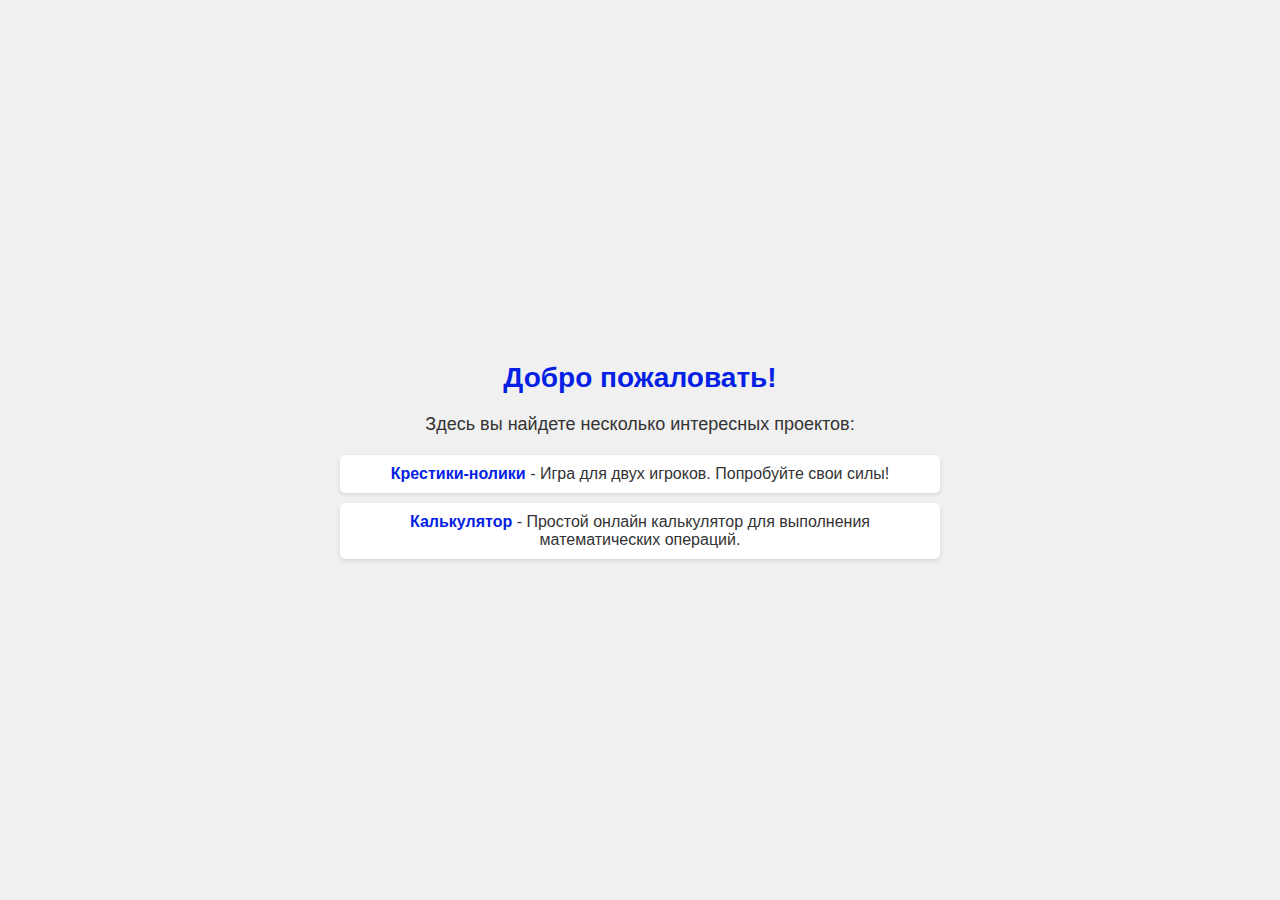
<file: index.html>
<!DOCTYPE html>
<html lang="ru">
<head>
    <meta charset="UTF-8">
    <meta name="viewport" content="width=device-width, initial-scale=1.0">
    <title>Лабораторная работа 4</title>
    <style>
        body {
            font-family: 'Arial', sans-serif;
            margin: 0;
            padding: 0;
            background-color: #f0f0f0;
            color: #333;
            display: flex;
            justify-content: center;
            align-items: center;
            height: 100vh;
        }

        .container {
            text-align: center;
        }

        h1 {
            margin-top: 30px;
            font-size: 28px;
            color: #051fe4;
        }

        p {
            margin: 20px 0;
            font-size: 18px;
            color: #333;
        }

        ol {
            list-style-type: none;
            padding: 0;
            margin: 0 auto;
            max-width: 600px;
        }

        li {
            margin-bottom: 10px;
            background-color: #fff;
            border-radius: 5px;
            padding: 10px;
            box-shadow: 0 2px 4px rgba(0, 0, 0, 0.1);
            transition: transform 0.3s ease;
        }

        li:hover {
            transform: translateY(-4px);
        }

        a {
            text-decoration: none;
            color: #051fe4;
            font-weight: bold;
        }

        a:hover {
            text-decoration: underline;
        }
    </style>
</head>
<body>
    <div class="container">
        <h1>Добро пожаловать!</h1>
        <p>Здесь вы найдете несколько интересных проектов:</p>
        <ol>
            <li>
                <a href="tiktak/index.html">Крестики-нолики</a> - Игра для двух игроков. Попробуйте свои силы!
            </li>
            <li>
                <a href="calc/index.html">Калькулятор</a> - Простой онлайн калькулятор для выполнения математических операций.
            </li>
        </ol>
    </div>
</body>
</html>
</file>
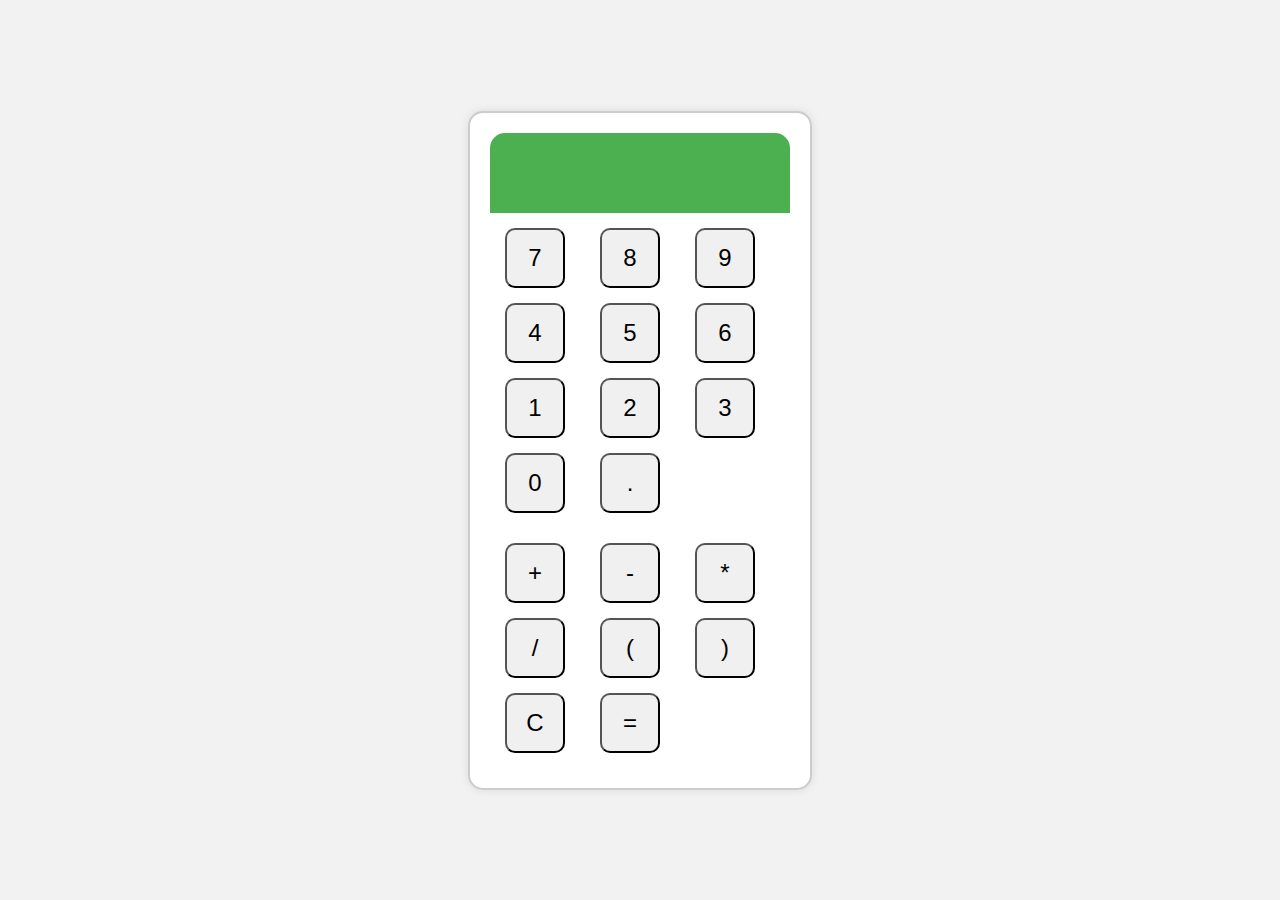
<file: calc/index.html>
<!DOCTYPE html>
<html lang="ru">
<head>
    <meta charset="UTF-8">
    <meta name="viewport" content="width=device-width, initial-scale=1.0">
    <meta http-equiv="X-UA-Compatible" content="ie=edge">
    <link href="https://fonts.googleapis.com/css2?family=Jost&display=swap" rel="stylesheet">
    <link href="https://fonts.googleapis.com/css2?family=Prompt&display=swap" rel="stylesheet">
    <style>
        body {
            font-family: 'Prompt', sans-serif;
            background-color: #f2f2f2;
            display: flex;
            justify-content: center;
            align-items: center;
            height: 100vh;
            margin: 0;
        }

        .calc-container {
            width: 300px;
            margin: 10px auto;
            border: 2px solid #ccc;
            border-radius: 15px;
            text-align: center;
            font-family: 'Orbitron', sans-serif;
            background-color: #fff;
            box-shadow: 0 0 10px rgba(0, 0, 0, 0.1);
            padding: 20px;
        }

        .screen {
            height: 60px;
            padding: 10px;
            border-top-left-radius: 15px;
            border-top-right-radius: 15px;
            color: white;
            background-color: #4CAF50;
            font-weight: bold;
            font-size: 24px;
            line-height: 60px;
            overflow-x: auto;
        }

        .digits, .other {
            display: grid;
            grid-template-columns: repeat(3, 1fr);
            gap: 5px;
            justify-content: center;
            padding: 10px;
        }

        .key {
            width: 60px;
            height: 60px;
            margin: 5px;
            border-radius: 10px;
            font-size: 24px;
            cursor: pointer;
            background-color: #f0f0f0;
            transition: background-color 0.3s ease;
            display: flex;
            justify-content: center;
            align-items: center;
        }

        .key:hover {
            background-color: #ccc;
        }

        .operation, .bracket, .result, .clear {
            margin-right: 5px;
        }

        .operation, .bracket, .result, .clear {
            width: 60px;
            height: 60px;
            font-size: 24px;
            border-radius: 10px;
            cursor: pointer;
            background-color: #f0f0f0;
            transition: background-color 0.3s ease;
        }

        .operation:hover, .bracket:hover, .result:hover, .clear:hover {
            background-color: #ccc;
        }
    </style>
    <script src="main.js" defer></script>
    <title>Калькулятор</title>
</head>
<body>
    <div class="calc-container">
        <div class="screen">
            <span>12.0</span>
        </div>
        <div class="buttons">
            <div class="digits">
                <button class="key digit">7</button>
                <button class="key digit">8</button>
                <button class="key digit">9</button>
                <button class="key digit">4</button>
                <button class="key digit">5</button>
                <button class="key digit">6</button>
                <button class="key digit">1</button>
                <button class="key digit">2</button>
                <button class="key digit">3</button>
                <button class="key digit">0</button>
                <button class="key digit">.</button>
            </div>
            <div class="other">
                <button class="key operation">+</button>
                <button class="key operation">-</button>
                <button class="key operation">*</button>
                <button class="key operation">/</button>
                <button class="key bracket">(</button>
                <button class="key bracket">)</button>
                <button class="key clear">C</button>
                <button class="key result">=</button>
            </div>
        </div>
    </div>
</body>
</html>
</file>
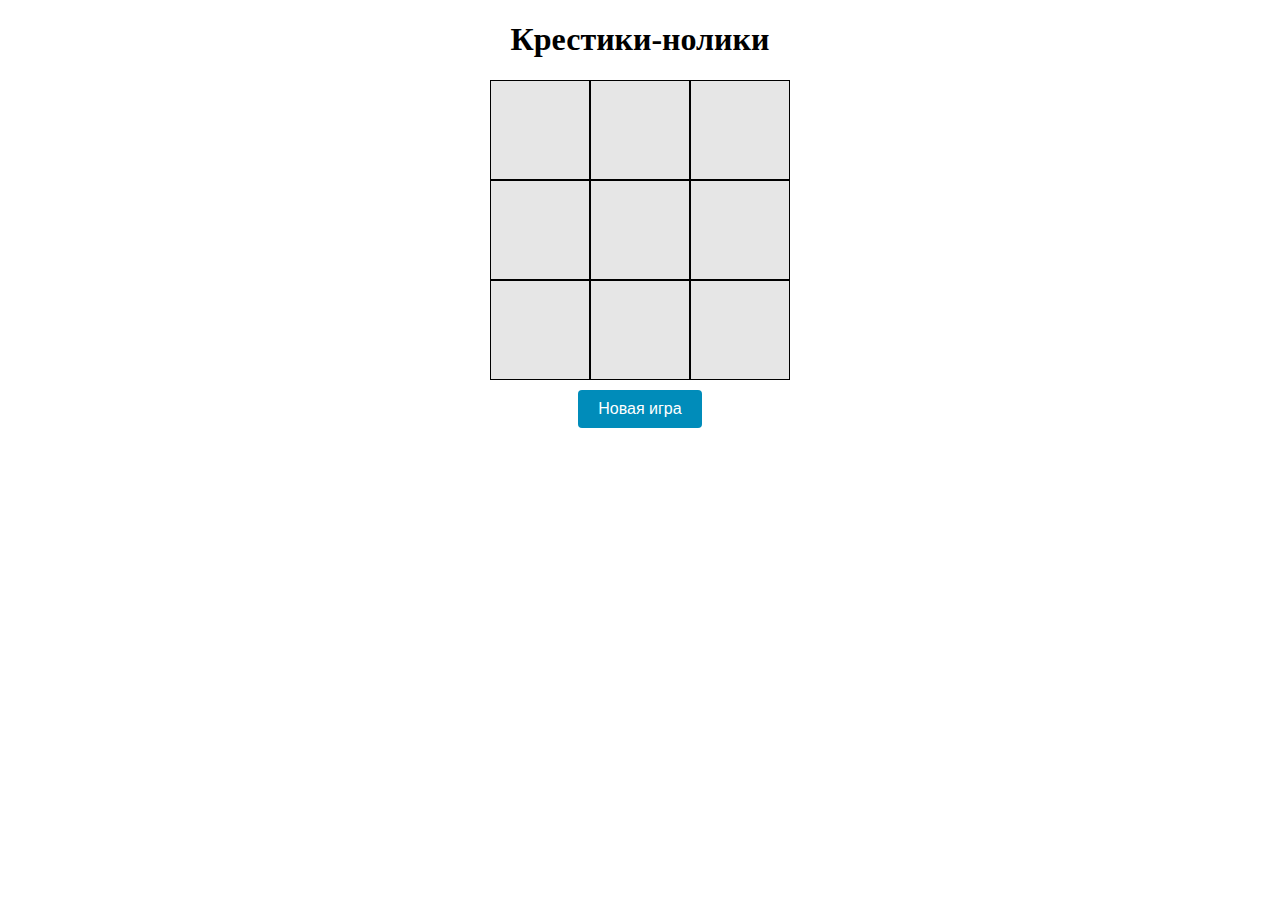
<file: tiktak/index.html>
<!DOCTYPE html>
<html lang="en">
<head>
    <meta charset="UTF-8">
    <meta name="viewport" content="width=device-width, initial-scale=1.0">
    <title>Крестики-нолики</title>
    <link rel="stylesheet" href="style.css">
</head>
<body>
    <main>
        <div id="game">
            <h1>Крестики-нолики</h1>
            <div class="messages"></div>
            <div id="board"></div>
            <button id="reset" class="btn">Новая игра</button>
        </div>
    </main>
    <script src="main.js"></script>
</body>
</html>
</file>
<file: tiktak/style.css>
#game {
    height: 500px;
    width: 500px;
    margin: auto;
    text-align: center;
}

#board {
    height: 300px;
    width: 300px;
    margin: auto;
}

.cell {
    width: 100px;
    height: 100px;
    border: 1px solid #000000;
    box-sizing: border-box;
    float: left;
    font-size: 48px;
    display: flex;
    justify-content: center;
    align-items: center;
    background-color: #e6e6e6; /* измененный цвет фона */
    transition: background-color 0.3s ease;
    cursor: pointer;
}

.cell:hover {
    background-color: #b3b3b3; /* измененный цвет фона при наведении */
}

.cell.clicked {
    cursor: not-allowed;
}

.btn {
    margin: 10px 0;
    padding: 10px 20px;
    font-size: 16px;
    background-color: #008CBA; /* измененный цвет кнопки */
    color: white;
    border: none;
    border-radius: 4px;
    cursor: pointer;
}

.btn:hover {
    background-color: #005f6b; /* измененный цвет кнопки при наведении */
}
</file>
